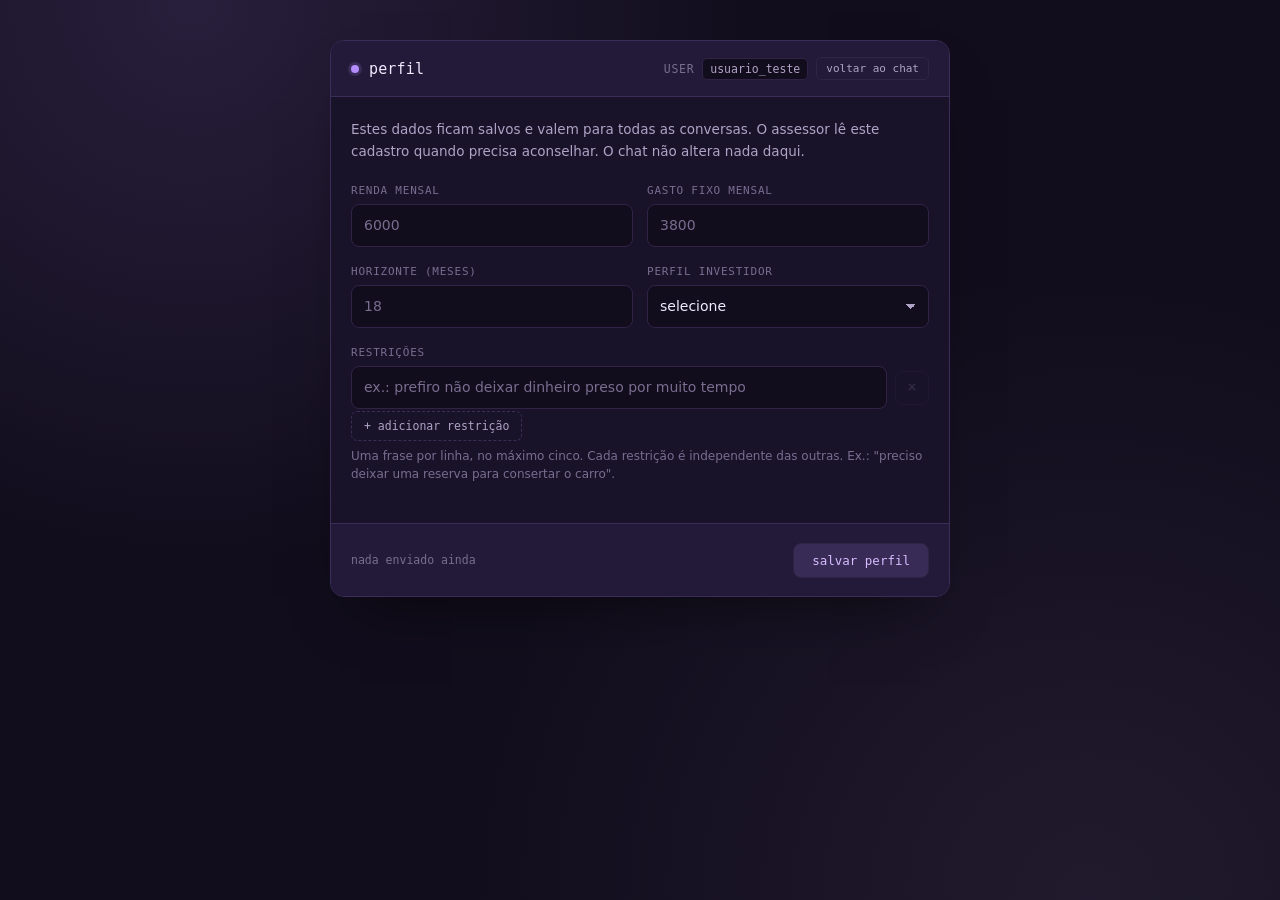
<file: frontend/perfil.html>
<!DOCTYPE html>
<html lang="pt-BR">
<head>
  <meta charset="UTF-8" />
  <meta name="viewport" content="width=device-width, initial-scale=1.0" />
  <title>assessor.ai — perfil</title>
  <link rel="stylesheet" href="perfil.css" />
</head>
<body>

  <main class="sheet">
    <header class="sheet__header">
      <div class="sheet__identity">
        <span class="sheet__dot"></span>
        <h1 class="sheet__title">perfil</h1>
      </div>
      <div class="sheet__meta">
        <span class="sheet__label">user</span>
        <span class="sheet__user" id="user-badge">—</span>
        <a class="sheet__back" href="index.html">voltar ao chat</a>
      </div>
    </header>

    <div class="sheet__body">
      <p class="sheet__intro">
        Estes dados ficam salvos e valem para todas as conversas. O assessor lê
        este cadastro quando precisa aconselhar. O chat não altera nada daqui.
      </p>

      <!-- Os names abaixo são o contrato com a API. Não renomeie. -->
      <div class="field__row">
        <div class="field">
          <label class="field__label" for="renda_mensal">renda mensal</label>
          <input
            class="field__control"
            type="number"
            id="renda_mensal"
            name="renda_mensal"
            min="0"
            step="0.01"
            placeholder="6000"
          />
        </div>

        <div class="field">
          <label class="field__label" for="gasto_fixo_mensal">gasto fixo mensal</label>
          <input
            class="field__control"
            type="number"
            id="gasto_fixo_mensal"
            name="gasto_fixo_mensal"
            min="0"
            step="0.01"
            placeholder="3800"
          />
        </div>
      </div>

      <div class="field__row">
        <div class="field">
          <label class="field__label" for="horizonte_meses">horizonte (meses)</label>
          <input
            class="field__control"
            type="number"
            id="horizonte_meses"
            name="horizonte_meses"
            min="0"
            step="1"
            placeholder="18"
          />
        </div>

        <div class="field">
          <label class="field__label" for="perfil_investidor">perfil investidor</label>
          <select class="field__select" id="perfil_investidor" name="perfil_investidor">
            <option value="">selecione</option>
            <option value="conservador">conservador</option>
            <option value="moderado">moderado</option>
            <option value="arrojado">arrojado</option>
          </select>
        </div>
      </div>

      <div class="field">
        <label class="field__label">restrições</label>
        <div class="restricoes" id="restricoes"></div>
        <button class="restricoes__add" id="add-restricao" type="button">
          + adicionar restrição
        </button>
        <span class="field__hint">
          Uma frase por linha, no máximo cinco. Cada restrição é independente
          das outras. Ex.: "preciso deixar uma reserva para consertar o carro".
        </span>
      </div>
    </div>

    <footer class="sheet__footer">
      <p class="sheet__status" id="status">nada enviado ainda</p>
      <button class="sheet__submit" id="submit" type="button">salvar perfil</button>
    </footer>
  </main>

  <section class="echo" id="echo" hidden>
    <p class="echo__label">resposta da api</p>
    <pre class="echo__body" id="echo-body"></pre>
  </section>

  <script src="perfil.js"></script>
</body>
</html>
</file>
<file: frontend/perfil.css>
/* ====================================================
   Tela Perfil — reaproveita os tokens do chat.
   Os tokens vivem em style.css; este arquivo só acrescenta
   o que a tela de formulário precisa.
   ==================================================== */
@import url('style.css');

/* style.css centraliza o body com height:100%. O formulário é mais
   alto que o console do chat, então liberamos rolagem aqui. */
html, body {
  height: auto;
  min-height: 100%;
}

body {
  align-items: flex-start;
  padding: 40px 24px;
}

.sheet {
  width: 100%;
  max-width: 620px;
  margin: 0 auto;
  background: var(--panel);
  border: 1px solid var(--border);
  border-radius: 14px;
  overflow: hidden;
  box-shadow: 0 30px 60px -30px rgba(0, 0, 0, 0.6);
}

/* ---- header ---- */
.sheet__header {
  display: flex;
  align-items: center;
  justify-content: space-between;
  gap: 12px;
  padding: 16px 20px;
  border-bottom: 1px solid var(--border);
  background: var(--panel-alt);
}

.sheet__identity {
  display: flex;
  align-items: center;
  gap: 10px;
}

.sheet__dot {
  width: 8px;
  height: 8px;
  border-radius: 50%;
  background: var(--accent);
  box-shadow: 0 0 0 3px var(--accent-soft);
  flex-shrink: 0;
}

.sheet__title {
  font-family: var(--font-mono);
  font-size: 15px;
  font-weight: 500;
  margin: 0;
  letter-spacing: 0.01em;
}

.sheet__meta {
  display: flex;
  align-items: center;
  gap: 8px;
  font-family: var(--font-mono);
  font-size: 11.5px;
}

.sheet__label {
  color: var(--text-faint);
  text-transform: uppercase;
  letter-spacing: 0.06em;
}

.sheet__user {
  color: var(--text-muted);
  background: var(--bg);
  border: 1px solid var(--border-soft);
  padding: 3px 7px;
  border-radius: 5px;
}

.sheet__back {
  font-family: var(--font-mono);
  font-size: 11px;
  color: var(--text-muted);
  text-decoration: none;
  border: 1px solid var(--border-soft);
  border-radius: 5px;
  padding: 4px 9px;
  transition: border-color 0.15s, color 0.15s;
}

.sheet__back:hover {
  border-color: var(--accent);
  color: var(--accent-strong);
}

/* ---- corpo ---- */
.sheet__body {
  padding: 22px 20px 4px;
}

.sheet__intro {
  color: var(--text-muted);
  font-size: 13.5px;
  line-height: 1.6;
  margin: 0 0 22px;
}

.field {
  margin-bottom: 18px;
}

.field__label {
  display: block;
  font-family: var(--font-mono);
  font-size: 11px;
  color: var(--text-faint);
  text-transform: uppercase;
  letter-spacing: 0.07em;
  margin-bottom: 7px;
}

.field__hint {
  display: block;
  font-size: 12px;
  color: var(--text-faint);
  margin-top: 6px;
  line-height: 1.5;
}

.field__control,
.field__area,
.field__select {
  width: 100%;
  background: var(--bg);
  border: 1px solid var(--border-soft);
  border-radius: 8px;
  color: var(--text);
  font-family: var(--font-sans);
  font-size: 14px;
  padding: 10px 12px;
  line-height: 1.5;
  transition: border-color 0.15s;
}

.field__control:focus,
.field__area:focus,
.field__select:focus {
  outline: none;
  border-color: var(--accent);
}

.field__control::placeholder,
.field__area::placeholder {
  color: var(--text-faint);
}

.field__area {
  resize: vertical;
  min-height: 96px;
}

.field__select {
  appearance: none;
  cursor: pointer;
  background-image: linear-gradient(45deg, transparent 50%, var(--text-muted) 50%),
                    linear-gradient(135deg, var(--text-muted) 50%, transparent 50%);
  background-position: calc(100% - 17px) 18px, calc(100% - 12px) 18px;
  background-size: 5px 5px, 5px 5px;
  background-repeat: no-repeat;
}

.field__select option {
  background: var(--panel-alt);
  color: var(--text);
}

.field__row {
  display: flex;
  gap: 14px;
}

.field__row > .field {
  flex: 1;
}

/* ---- rodapé ---- */
.sheet__footer {
  display: flex;
  align-items: center;
  justify-content: space-between;
  gap: 14px;
  padding: 16px 20px;
  border-top: 1px solid var(--border);
  background: var(--panel-alt);
  margin-top: 18px;
}

.sheet__status {
  font-family: var(--font-mono);
  font-size: 11.5px;
  color: var(--text-faint);
  line-height: 1.5;
  flex: 1;
}

.sheet__status.is-ok { color: var(--accent-strong); }
.sheet__status.is-error { color: var(--error); }

.sheet__submit {
  flex-shrink: 0;
  font-family: var(--font-mono);
  font-size: 12.5px;
  border-radius: 8px;
  border: 1px solid var(--border-soft);
  background: var(--accent-soft);
  color: var(--accent-strong);
  padding: 9px 18px;
  cursor: pointer;
  transition: background 0.15s, border-color 0.15s, transform 0.1s;
}

.sheet__submit:hover:not(:disabled) {
  background: var(--accent);
  color: var(--bg);
  border-color: var(--accent);
}

.sheet__submit:active:not(:disabled) { transform: scale(0.97); }

.sheet__submit:disabled {
  opacity: 0.4;
  cursor: not-allowed;
}

/* ---- eco do que a API devolveu ---- */
.echo {
  margin: 18px auto 0;
  width: 100%;
  max-width: 620px;
  background: var(--panel);
  border: 1px solid var(--border);
  border-radius: var(--radius);
  padding: 14px 16px;
}

.echo[hidden] { display: none; }

.echo__label {
  font-family: var(--font-mono);
  font-size: 10.5px;
  color: var(--text-faint);
  text-transform: uppercase;
  letter-spacing: 0.07em;
  margin: 0 0 8px;
}

.echo__body {
  font-family: var(--font-mono);
  font-size: 12px;
  color: var(--text-muted);
  white-space: pre-wrap;
  word-break: break-word;
  margin: 0;
  line-height: 1.6;
}

@media (max-width: 560px) {
  body { padding: 0; }
  .sheet {
    border-radius: 0;
    border-left: none;
    border-right: none;
  }
  .field__row { flex-direction: column; gap: 0; }
  .echo { border-radius: 0; border-left: none; border-right: none; }
}

/* ====================================================
   Lista de restrições (exclusivo desta tela)
   ==================================================== */
.restricoes {
  display: flex;
  flex-direction: column;
  gap: 10px;
}

.restricao {
  display: flex;
  align-items: center;
  gap: 8px;
}

.restricao__input {
  flex: 1;
  background: var(--bg);
  border: 1px solid var(--border-soft);
  border-radius: 8px;
  color: var(--text);
  font-family: var(--font-sans);
  font-size: 14px;
  padding: 10px 12px;
  line-height: 1.5;
  transition: border-color 0.15s;
}

.restricao__input:focus {
  outline: none;
  border-color: var(--accent);
}

.restricao__input::placeholder { color: var(--text-faint); }

.restricao__remove {
  flex-shrink: 0;
  width: 34px;
  height: 34px;
  border-radius: 8px;
  border: 1px solid var(--border-soft);
  background: transparent;
  color: var(--text-faint);
  font-family: var(--font-mono);
  font-size: 15px;
  line-height: 1;
  cursor: pointer;
  transition: border-color 0.15s, color 0.15s;
}

.restricao__remove:hover:not(:disabled) {
  border-color: var(--error);
  color: var(--error);
}

.restricao__remove:disabled {
  opacity: 0.3;
  cursor: not-allowed;
}

.restricoes__add {
  align-self: flex-start;
  margin-top: 2px;
  font-family: var(--font-mono);
  font-size: 11.5px;
  color: var(--text-muted);
  background: transparent;
  border: 1px dashed var(--border);
  border-radius: 6px;
  padding: 7px 12px;
  cursor: pointer;
  transition: border-color 0.15s, color 0.15s;
}

.restricoes__add:hover:not(:disabled) {
  border-color: var(--accent);
  color: var(--accent-strong);
}

.restricoes__add:disabled {
  opacity: 0.35;
  cursor: not-allowed;
}
</file>
